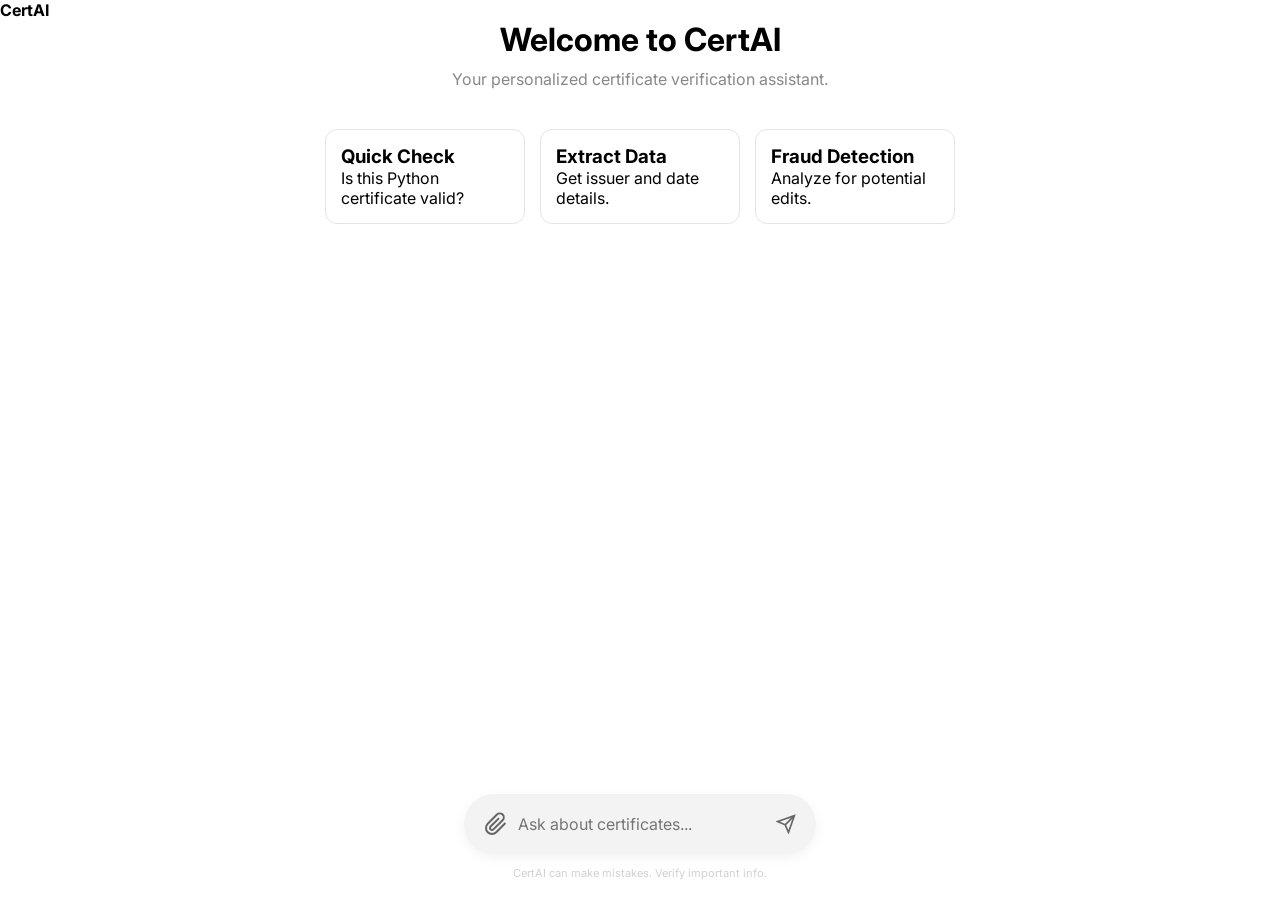
<file: templates/index.html>
<!DOCTYPE html>
<html lang="en">
<head>
    <meta charset="UTF-8">
    <meta name="viewport" content="width=device-width, initial-scale=1.0">
    <title>CertAI</title>
    <link href="https://fonts.googleapis.com/css2?family=Inter:wght@400;500;600;700&display=swap" rel="stylesheet">
    <link rel="stylesheet" href="/static/style.css">
    <script src="https://ajax.googleapis.com/ajax/libs/jquery/3.6.0/jquery.min.js"></script>
</head>
<body>

<div class="app-container">
    

    <main class="main-content">
        
        <header class="mobile-header">
            <strong>CertAI</strong> 
        </header>

        <div class="content-wrapper">
            
            <div id="welcome-screen" class="welcome-container">
                <h1>Welcome to <span class="gradient-text">CertAI</span></h1>
                <p class="subtitle">Your personalized certificate verification assistant.</p>

                <div class="suggestion-grid">
                    <div class="card" onclick="useSuggestion('Is this Python certificate valid?')">
                        <h3>Quick Check</h3>
                        <p>Is this Python certificate valid?</p>
                    </div>
                    <div class="card" onclick="useSuggestion('Extract the issuer and date from this file.')">
                        <h3>Extract Data</h3>
                        <p>Get issuer and date details.</p>
                    </div>
                    <div class="card" onclick="useSuggestion('Does this look fake?')">
                        <h3>Fraud Detection</h3>
                        <p>Analyze for potential edits.</p>
                    </div>
                </div>
            </div>

            <div id="chat-history" class="chat-history" style="display: none;">
                </div>

            <div class="input-section">
                
                <div id="file-preview" class="file-preview">
                    <span id="file-name">filename.pdf</span>
                    <button onclick="clearFile()">×</button>
                </div>

                <form id="chat-form" class="input-container">
                    <div class="input-wrapper">
                        <label class="attach-btn" title="Attach Certificate">
                            <svg width="24" height="24" viewBox="0 0 24 24" fill="none" stroke="currentColor" stroke-width="2">
                                <path d="M21.44 11.05l-9.19 9.19a6 6 0 0 1-8.49-8.49l9.19-9.19a4 4 0 0 1 5.66 5.66l-9.2 9.19a2 2 0 0 1-2.83-2.83l8.49-8.48"></path>
                            </svg>
                            <input type="file" id="file-input" accept="image/*,.pdf" hidden>
                        </label>

                        <input type="text" id="msg-input" placeholder="Ask about certificates..." autocomplete="off">
                        
                        <button type="submit" class="send-btn">
                            <svg width="20" height="20" viewBox="0 0 24 24" fill="none" stroke="currentColor" stroke-width="2">
                                <line x1="22" y1="2" x2="11" y2="13"></line>
                                <polygon points="22 2 15 22 11 13 2 9 22 2"></polygon>
                            </svg>
                        </button>
                    </div>
                </form>
                <p class="disclaimer">CertAI can make mistakes. Verify important info.</p>
            </div>

        </div>
    </main>
</div>

<script>
    const welcomeScreen = document.getElementById('welcome-screen');
    const chatHistory = document.getElementById('chat-history');
    const fileInput = document.getElementById('file-input');
    const filePreview = document.getElementById('file-preview');
    const msgInput = document.getElementById('msg-input');
    let currentFile = null;

    // --- 1. HANDLE SUGGESTIONS ---
    function useSuggestion(text) {
        msgInput.value = text;
        msgInput.focus();
    }
    const fileNameSpan = document.getElementById('file-name');

    // 1. When a file is selected -> Show the container (Button + Name)
    fileInput.addEventListener('change', function(e) {
        if (this.files && this.files[0]) {
            currentFile = this.files[0];
            
            // Update text
            fileNameSpan.textContent = currentFile.name;
            
            // Add class to make the whole div (and button) appear
            filePreview.classList.add('show');
        }
    });

    // 2. When 'X' is clicked -> Hide everything
    function clearFile() {
        // Reset input value so same file can be selected again if needed
        fileInput.value = ''; 
        currentFile = null;
        
        // Clear text (optional, but good for cleanup)
        fileNameSpan.textContent = ""; 
        
        // Remove class to hide the whole div (and button)
        filePreview.classList.remove('show');
    }

    // --- 3. SUBMIT LOGIC ---
    document.getElementById('chat-form').addEventListener('submit', async (e) => {
        e.preventDefault();
        const text = msgInput.value;
        if (!text && !currentFile) return;

        // UI Transition: Hide Welcome, Show Chat
        welcomeScreen.style.display = 'none';
        chatHistory.style.display = 'flex';

        // Add User Message
        let userHtml = text;
        if (currentFile) userHtml += `<br><small>📎 ${currentFile.name}</small>`;
        addMessage(userHtml, 'user');

        // Prepare Data
        const formData = new FormData();
        formData.append('message', text);
        if (currentFile) formData.append('file', currentFile);

        // Clear Inputs
        msgInput.value = '';
        clearFile();

        // Loading State
        const loaderId = addLoader();

        try {
            const response = await fetch('/chat', { method: 'POST', body: formData });
            const data = await response.json();
            stopLoader(loaderId, data.response);
        } catch (err) {
            stopLoader(loaderId, "⚠️ Error connecting to server.");
        }
    });

    // --- 4. HELPERS ---
    function addMessage(html, sender) {
        const div = document.createElement('div');
        div.className = `message ${sender}`;
        div.innerHTML = sender === 'bot' ? 
            `<div class="bot-icon">✳️</div><div class="msg-content">${html}</div>` : 
            `<div class="msg-content">${html}</div>`;
        chatHistory.appendChild(div);
        chatHistory.scrollTop = chatHistory.scrollHeight;
    }

    function addLoader() {
        const id = 'loader-' + Date.now();
        const div = document.createElement('div');
        div.className = 'message bot';
        div.innerHTML = `<div class="bot-icon"></div><div class="msg-content" id="${id}"><span class="thinking">Thinking...</span></div>`;
        chatHistory.appendChild(div);
        chatHistory.scrollTop = chatHistory.scrollHeight;
        return id;
    }

    function stopLoader(id, text) {
        const el = document.getElementById(id);
        if(!el) return;
        
        // Simple Markdown Parser
        let parsed = text
            .replace(/\*\*(.*?)\*\*/g, '<strong>$1</strong>')
            .replace(/\n/g, '<br>');
            
        el.innerHTML = parsed;
    }
</script>

</body>
</html>
</file>
<file: static/style.css>
/* --- RESET & GLOBAL --- */
:root {
    --sidebar-bg: #f9f9f9;
    --main-bg: #ffffff;
    --border-color: #e5e5e5;
    --input-bg: #f3f3f3;
}

* { box-sizing: border-box; margin: 0; padding: 0; font-family: 'Inter', sans-serif; }

html, body {
    height: 100%; /* Critical for full height */
    width: 100%;
    overflow: hidden; /* Prevent body scroll, handle it in sub-containers */
}

/* --- THE LAYOUT CONTAINER (20/80 Split) --- */
.app-container {
    display: flex;        /* This aligns Sidebar and Main side-by-side */
    width: 100vw;
    height: 100vh;        /* Forces full screen height */
}

/* --- 1. SIDEBAR (20%) --- */
.sidebar {
    width: 20%;           /* Exactly 20% width */
    min-width: 250px;     /* Don't let it get too small */
    height: 100%;         /* Full height */
    background: var(--sidebar-bg);
    border-right: 1px solid var(--border-color);
    display: flex;
    flex-direction: column;
    padding: 20px;
}

/* Sidebar Elements */
.brand { font-weight: 600; font-size: 18px; display: flex; align-items: center; gap: 10px; margin-bottom: 30px; }
.new-chat-btn {
    width: 100%; padding: 12px; border-radius: 30px; border: 1px solid var(--border-color);
    background: white; cursor: pointer; display: flex; align-items: center; justify-content: center; gap: 10px;
    font-size: 14px; margin-bottom: 20px; box-shadow: 0 2px 5px rgba(0,0,0,0.05);
}
.new-chat-btn:hover { background: #f0f0f0; }

.nav-links { flex: 1; } /* Pushes footer down */
.nav-links a {
    display: flex; align-items: center; gap: 10px; padding: 10px;
    text-decoration: none; color: #555; border-radius: 8px; margin-bottom: 5px; font-size: 14px;
}
.nav-links a:hover, .nav-links a.active { background: #e5e5e5; color: black; }

.sidebar-footer { margin-top: auto; }
.user-profile { display: flex; align-items: center; gap: 10px; font-size: 14px; padding-top: 15px; border-top: 1px solid #eee; }
.avatar { width: 32px; height: 32px; background: #ddd; border-radius: 50%; display: flex; align-items: center; justify-content: center; }


/* --- 2. MAIN CONTENT (80%) --- */
.main-content {
    flex: 1;              /* Takes remaining space (approx 80%) */
    height: 100%;         /* Full height */
    display: flex;
    flex-direction: column;
    background: var(--main-bg);
    position: relative;
}

/* A. Chat History Area (Scrollable) */
.chat-history {
    flex: 1;              /* Takes all available vertical space */
    overflow-y: auto;     /* Enables scrolling ONLY here */
    padding: 40px 10%;    /* Centered content padding */
    display: flex;
    flex-direction: column;
    gap: 20px;
    padding-bottom: 120px; /* Space for input bar */
}

/* B. Welcome Screen (Centered) */
.welcome-container {
    flex: 1;
    display: flex;
    flex-direction: column;
    align-items: center;
    justify-content: center;
    text-align: center;
    padding-bottom: 100px;
}
h1 { font-size: 32px; margin-bottom: 10px; }
.subtitle { color: #888; margin-bottom: 40px; }

/* Suggestion Cards */
.suggestion-grid { display: flex; gap: 15px; justify-content: center; flex-wrap: wrap; }
.card {
    border: 1px solid var(--border-color); border-radius: 12px; padding: 15px;
    width: 200px; text-align: left; cursor: pointer; transition: 0.2s;
}
.card:hover { background: #f9f9f9; transform: translateY(-2px); }

/* C. Input Section (Fixed Bottom) */
.input-section {
    width: 100%;
    padding: 20px;
    background: linear-gradient(to top, white 80%, rgba(255,255,255,0));
    display: flex;
    flex-direction: column;
    align-items: center;
    position: absolute;   /* Stick to bottom overlay */
    bottom: 0;
}

.input-wrapper {
    width: 100%;
    max-width: 700px;
    background: var(--input-bg);
    border-radius: 30px; /* Rounded pill shape */
    padding: 10px 20px;
    display: flex;
    align-items: center;
    gap: 10px;
    box-shadow: 0 4px 12px rgba(0,0,0,0.05);
}

#msg-input {
    flex: 1; background: transparent; border: none; font-size: 16px; outline: none; padding: 10px 0;
}
.attach-btn, .send-btn {
    background: none; border: none; cursor: pointer; color: #666; display: flex; align-items: center;
}
.attach-btn:hover, .send-btn:hover { color: black; }

/* Messages */
.message { display: flex; gap: 15px; line-height: 1.5; max-width: 80%; }
.message.user { align-self: flex-end; flex-direction: row-reverse; }
.message.user .msg-content { background: #f3f3f3; }
.msg-content { background: transparent; padding: 10px 15px; border-radius: 12px; }

.file-preview {
    display: none; 
    align-items: center;
    gap: 10px;
    background: #e8f0fe;
    color: #1967d2;
    padding: 8px 12px;
    border-radius: 8px;
    font-size: 13px;
    width: fit-content;
    margin-bottom: 10px;
}

/* Visible only when this class is added */
.file-preview.show {
    display: flex; 
}

/* The X Button styling */
.file-preview button {
    background: none;
    border: none;
    color: #1967d2;
    cursor: pointer;
    font-weight: bold;
    font-size: 16px;
    line-height: 1;
    padding: 0 5px;
}
.file-preview button:hover {
    color: #d93025; /* Red on hover */
}

.disclaimer {
    font-size: 11px;          /* Very small text */
    color: #b3b3b3;           /* Light grey to blend with white background */
    text-align: center;       /* Centered below input */
    margin-top: 12px;         /* Spacing from the input box */
    opacity: 0.6;             /* Transparency makes it look "faded" */
    pointer-events: none;     /* Optional: makes it unclickable/passive */
}

/* Responsive Mobile Override */
@media (max-width: 768px) {
    .app-container { flex-direction: column; }
    .sidebar { display: none; } /* Hide sidebar on mobile for now */
    .main-content { width: 100%; }
    .chat-history { padding: 20px; }
}
</file>
